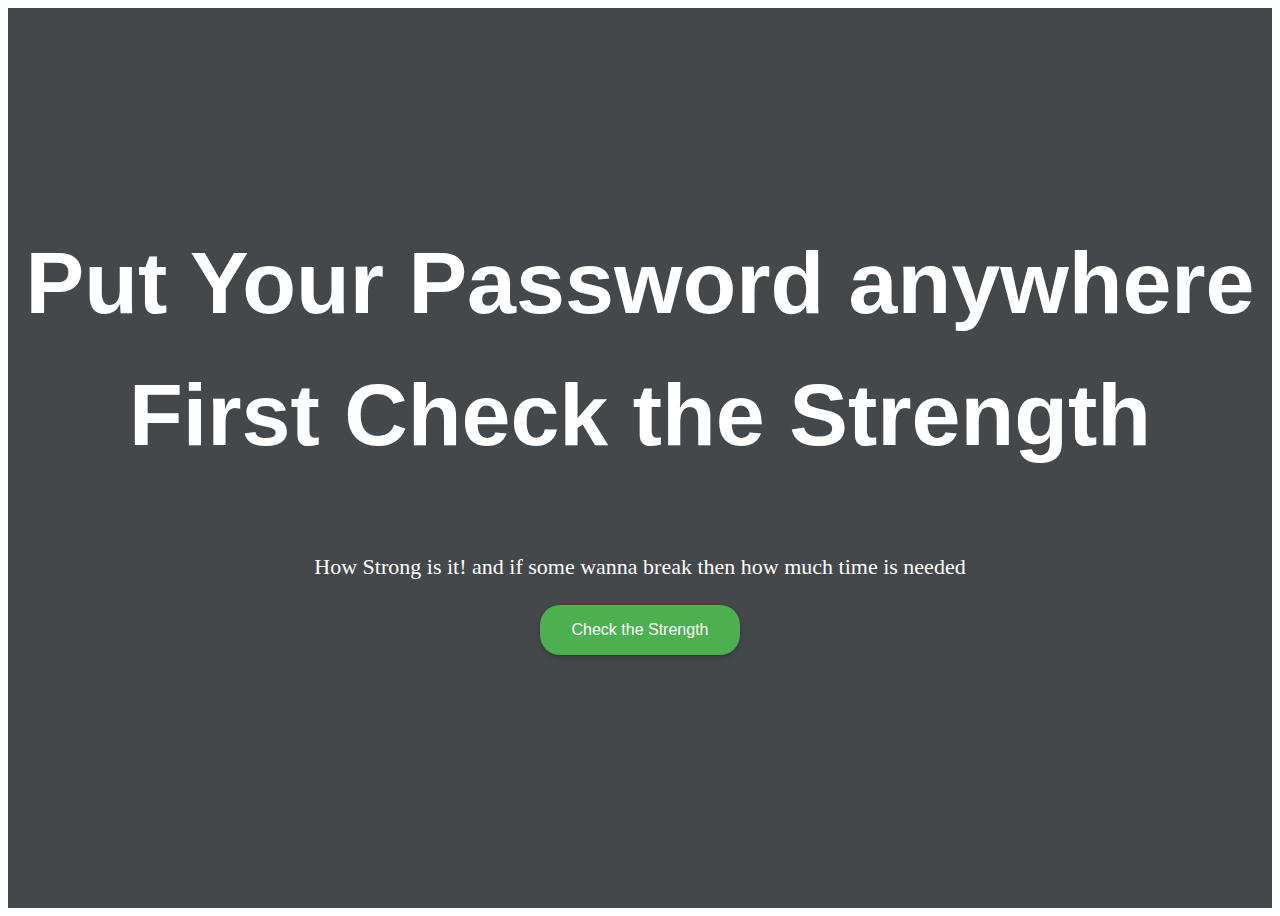
<file: index.html>
<!DOCTYPE html>
<html lang="en">
<head>
  <meta charset="UTF-8">
  <meta http-equiv="X-UA-Compatible" content="IE=edge">
  <meta name="viewport" content="width=device-width, initial-scale=1.0">
  <link rel="stylesheet" type="text/css" href="style.css">

  <title>Password Strength Checker</title>
</head>
<body>
  <div class="header-section">
    <div class="container text-center intro-text">
      <div class="row">
        <div class="col-md-12">
          <h1>Put Your Password anywhere First Check the Strength</h1>
          <p>How Strong is it! and if some wanna break then how much time is needed</p>
        </div>
        <div class="col-md-12">
          <a href="PassStrength.html">
            <button class="button" >Check the Strength</button>
          </a>
        </div>
      </div>
    </div>
  </div>
</body>
</html>
</file>
<file: style.css>
body {
  font-size: 16px;
  line-height: 1.5;
}
.button {
  background-color: #4CAF50; /* Set the background color */
  border: none; /* Remove the border */
  color: white; /* Set the text color */
  padding: 16px 32px; /* Add some padding */
  text-align: center; /* Center the text */
  text-decoration: none; /* Remove underline */
  display: inline-block; /* Make the button a block element */
  font-size: 16px; /* Set the font size */
  border-radius: 20px; /* Add rounded corners */
  box-shadow: 0px 2px 5px rgba(0, 0, 0, 0.25); /* Add a shadow */
  transition: all 0.3s ease-in-out; /* Add a transition effect */
}

.button:hover {
  background-color: #e50808; /* Change the background color on hover */
  box-shadow: 0px 4px 8px rgba(0, 0, 0, 0.25); /* Increase the shadow size on hover */
  transform: translateY(-2px); /* Move the button down on hover */
}

h1 {
  font-family: 'Lato', sans-serif;
  font-weight: 900;
  font-size: 8.0em;
  padding-bottom: 10px;
}

.header-section {
  background-image: url("https://images.unsplash.com/7/Top_view.jpg?fit=crop&fm=jpg&h=700&ixjsv=2.0.0&ixlib=rb-0.3.5&q=80&w=1375");
  background-repeat: no-repeat;
  background-size: cover;
  background-position: center;
  background-color: #45484B;
  height: 100vh;
  width: 100%;
}

.header-section h1 {
  font-size: 5.5rem;
}

.intro-text {
  padding-top: 150px;
  color: #ffffff;
}

.intro-text p {
  font-size: 22px;
  font-weight: normal;
  font-style: italics;
}
.col-md-12{
  text-align: center;
}
</file>
